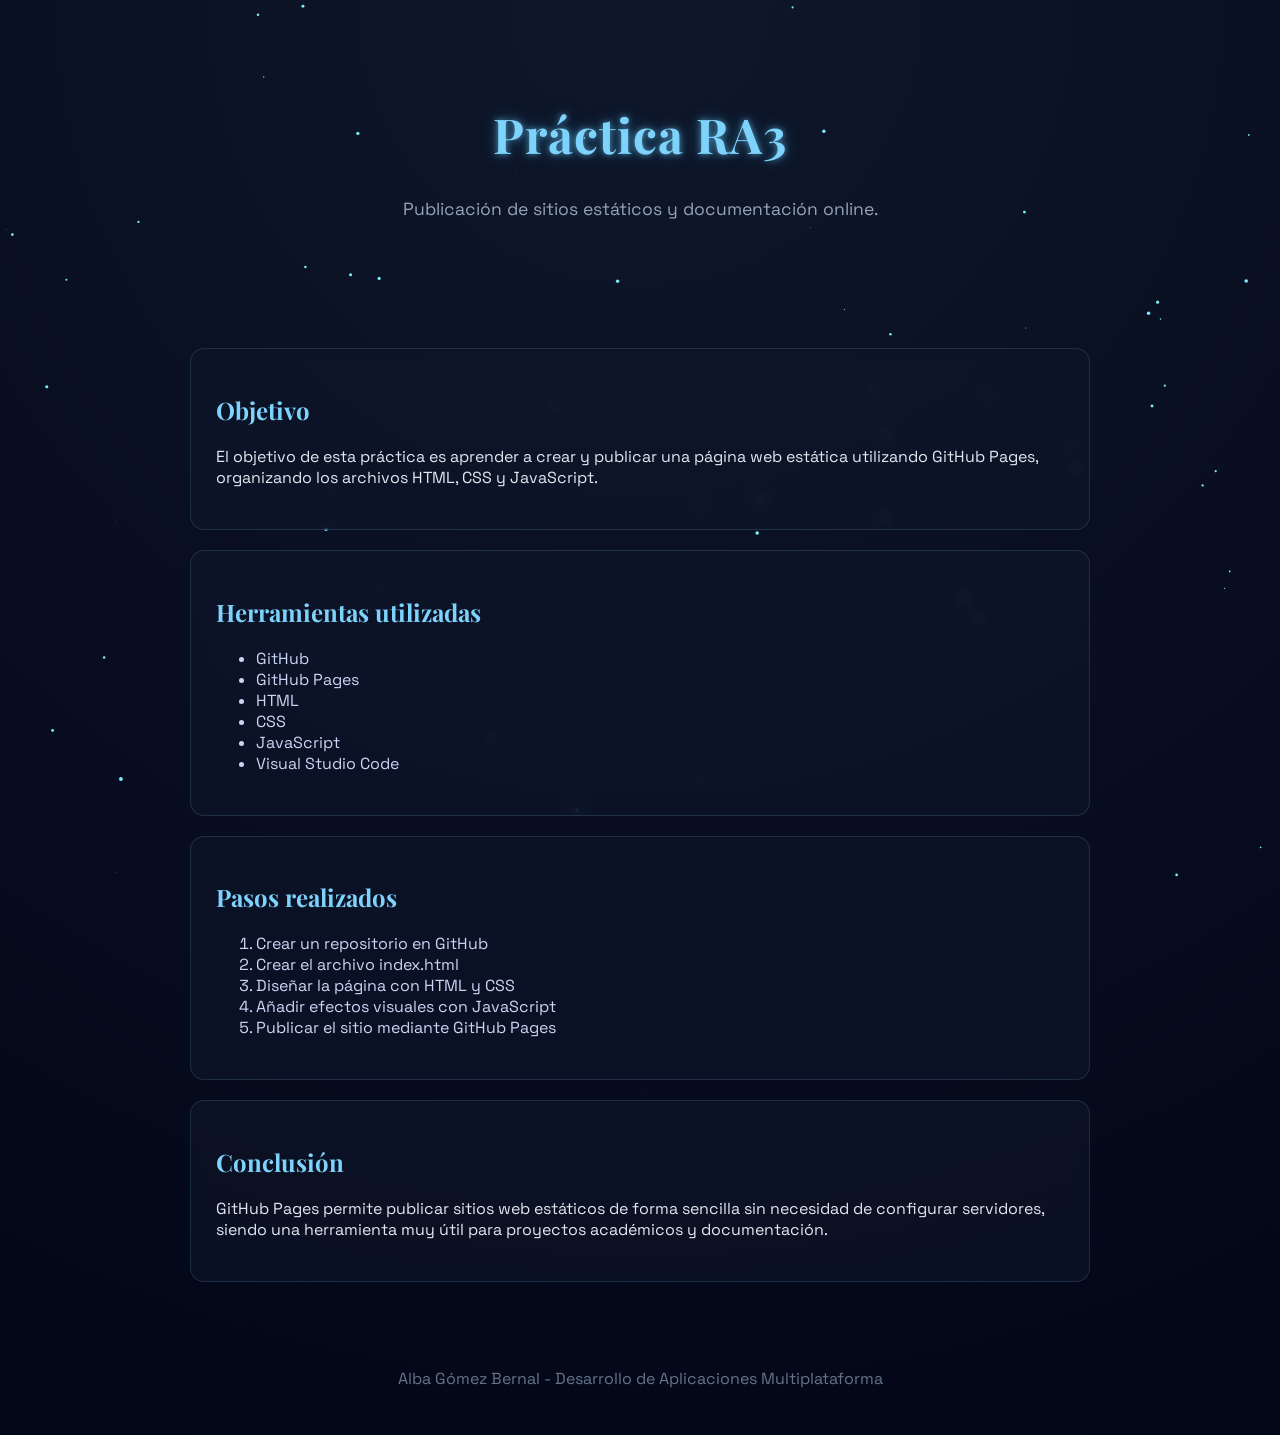
<file: index.html>
<!DOCTYPE html>
<html lang="es">
<head>
<meta charset="UTF-8">
<meta name="viewport" content="width=device-width, initial-scale=1.0">

<title>Práctica RA3 - GitHub Pages</title>
<link href="https://fonts.googleapis.com/css2?family=Space+Grotesk:wght@300;400;500&family=Playfair+Display:wght@500&display=swap" rel="stylesheet"><link rel="stylesheet" href="styles.css">

</head>

<body>

<canvas id="particles"></canvas>

<header>
<h1>Práctica RA3</h1>
<p>Publicación de sitios estáticos y documentación online. </p>
</header>

<main>

<section class="card">
<h2>Objetivo</h2>
<p>
El objetivo de esta práctica es aprender a crear y publicar una página web
estática utilizando GitHub Pages, organizando los archivos HTML, CSS y JavaScript.
</p>
</section>

<section class="card">
<h2>Herramientas utilizadas</h2>

<ul>
<li>GitHub</li>
<li>GitHub Pages</li>
<li>HTML</li>
<li>CSS</li>
<li>JavaScript</li>
<li>Visual Studio Code</li>
</ul>

</section>

<section class="card">
<h2>Pasos realizados</h2>

<ol>
<li>Crear un repositorio en GitHub</li>
<li>Crear el archivo index.html</li>
<li>Diseñar la página con HTML y CSS</li>
<li>Añadir efectos visuales con JavaScript</li>
<li>Publicar el sitio mediante GitHub Pages</li>
</ol>

</section>

<section class="card">
<h2>Conclusión</h2>

<p>
GitHub Pages permite publicar sitios web estáticos de forma sencilla
sin necesidad de configurar servidores, siendo una herramienta muy útil
para proyectos académicos y documentación.
</p>

</section>

</main>

<footer>
<p>Alba Gómez Bernal - Desarrollo de Aplicaciones Multiplataforma</p>
</footer>

<script src="script.js"></script>

</body>

</html>
<!-- update -->
</file>
<file: styles.css>
body{
    margin:0;
    font-family:'Space Grotesk', sans-serif;
    background:radial-gradient(circle at top,#0f172a,#020617);
    color:#e2e8f0;
    overflow-x:hidden;
}

canvas{
    position:fixed;
    top:0;
    left:0;
    z-index:-1;
}

header{
    text-align:center;
    padding:70px 20px;
}

header h1{
    font-family:'Playfair Display', serif;
    font-size:3rem;
    color:#7dd3fc;
    letter-spacing:1px;

    text-shadow:
    0 0 6px rgba(125,211,252,0.6),
    0 0 16px rgba(56,189,248,0.4);
}

header p{
    color:#94a3b8;
    font-size:1.1rem;
}

main{
    max-width:900px;
    margin:auto;
    padding:20px;
}

.card{
    background:rgba(15,23,42,0.6);
    backdrop-filter:blur(6px);
    margin:20px 0;
    padding:25px;
    border-radius:14px;
    border:1px solid rgba(125,211,252,0.15);
    transition:all .35s ease;
}

.card:hover{
    transform:translateY(-5px);
    border:1px solid rgba(125,211,252,0.4);
    box-shadow:0 0 18px rgba(56,189,248,0.25);
}

h2{
    font-family:'Playfair Display', serif;
    color:#7dd3fc;
}

ul,ol{
    color:#cbd5f5;
}

footer{
    text-align:center;
    padding:30px;
    color:#64748b;
}
</file>
